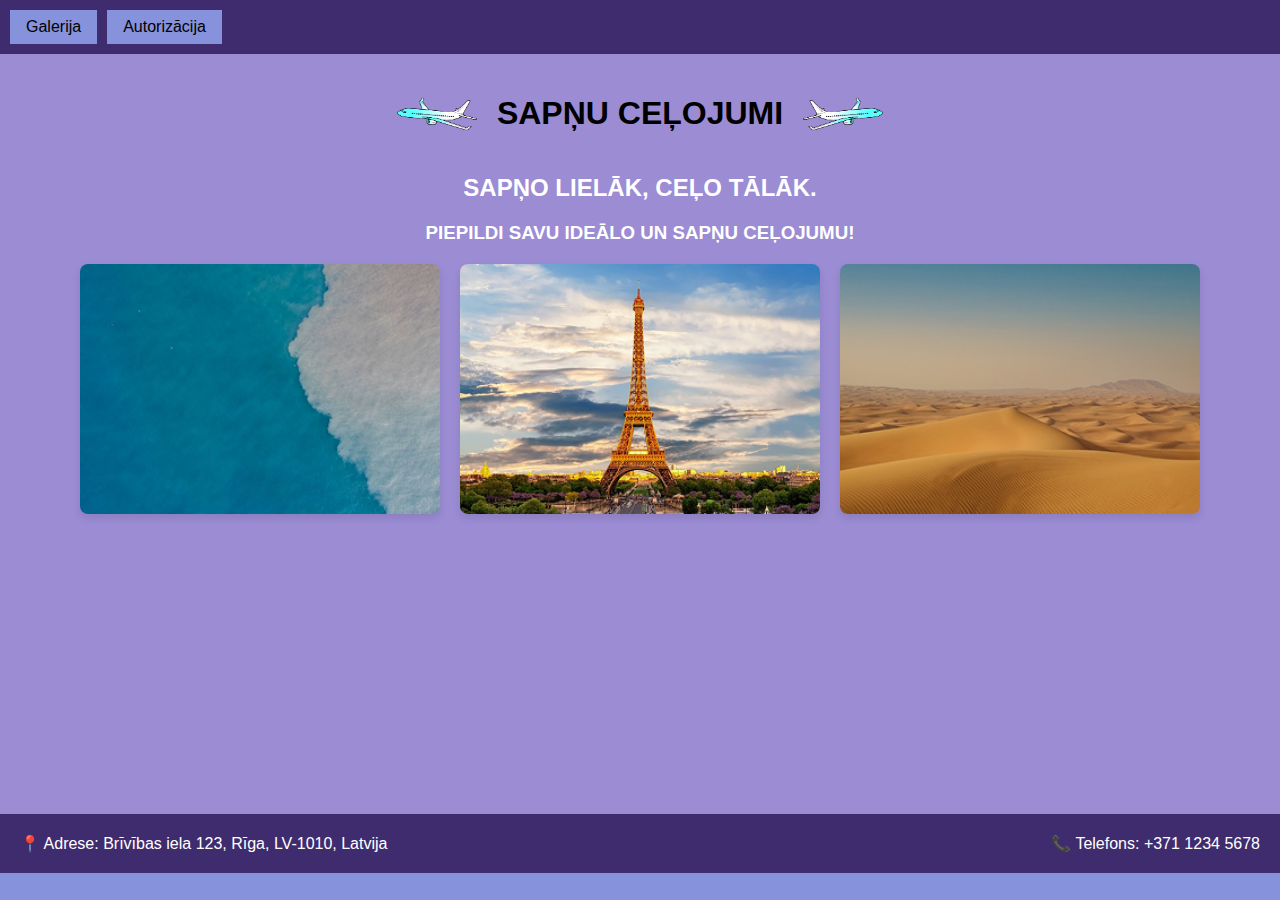
<file: index.html>
<!DOCTYPE html>
<html>
<head>
  <meta charset="utf-8">
  <meta name="viewport" content="width=device-width">
  <title>Sapņu ceļojumi</title>
  <link href="style.css" rel="stylesheet" type="text/css" />
  
</head>
<body>
  <div class="header-nav">
    <a href="galerija.html" class="nav-button">Galerija</a>
    <a href="Autorizācija.html" class="nav-button">Autorizācija</a>
  </div>

  <div class="main-content">
    <div class="planes-header">
      <img src="lidmašīna.png.png" alt="plane" class="plane-icon" style="transform: scaleX(-1)">
      <h1>SAPŅU CEĻOJUMI</h1>
      <img src="lidmašīna.png.png" alt="plane" class="plane-icon">
    </div>
    
    <div class="title-section">
      <h2>SAPŅO LIELĀK, CEĻO TĀLĀK.</h2>
      <h3>PIEPILDI SAVU IDEĀLO UN SAPŅU CEĻOJUMU!</h3>
    </div>

    <div class="image-row">
      <img src="okeāns.png" alt="okeāns">
      <img src="parīze.png" alt="parīze">
      <img src="tuksnes.png" alt="tuksnes">
    </div>
  </div>

  <div class="footer">
    <div>📍 Adrese: Brīvības iela 123, Rīga, LV-1010, Latvija</div>
    <div>📞 Telefons: +371 1234 5678</div>
  </div>
</body>
</html>
</file>
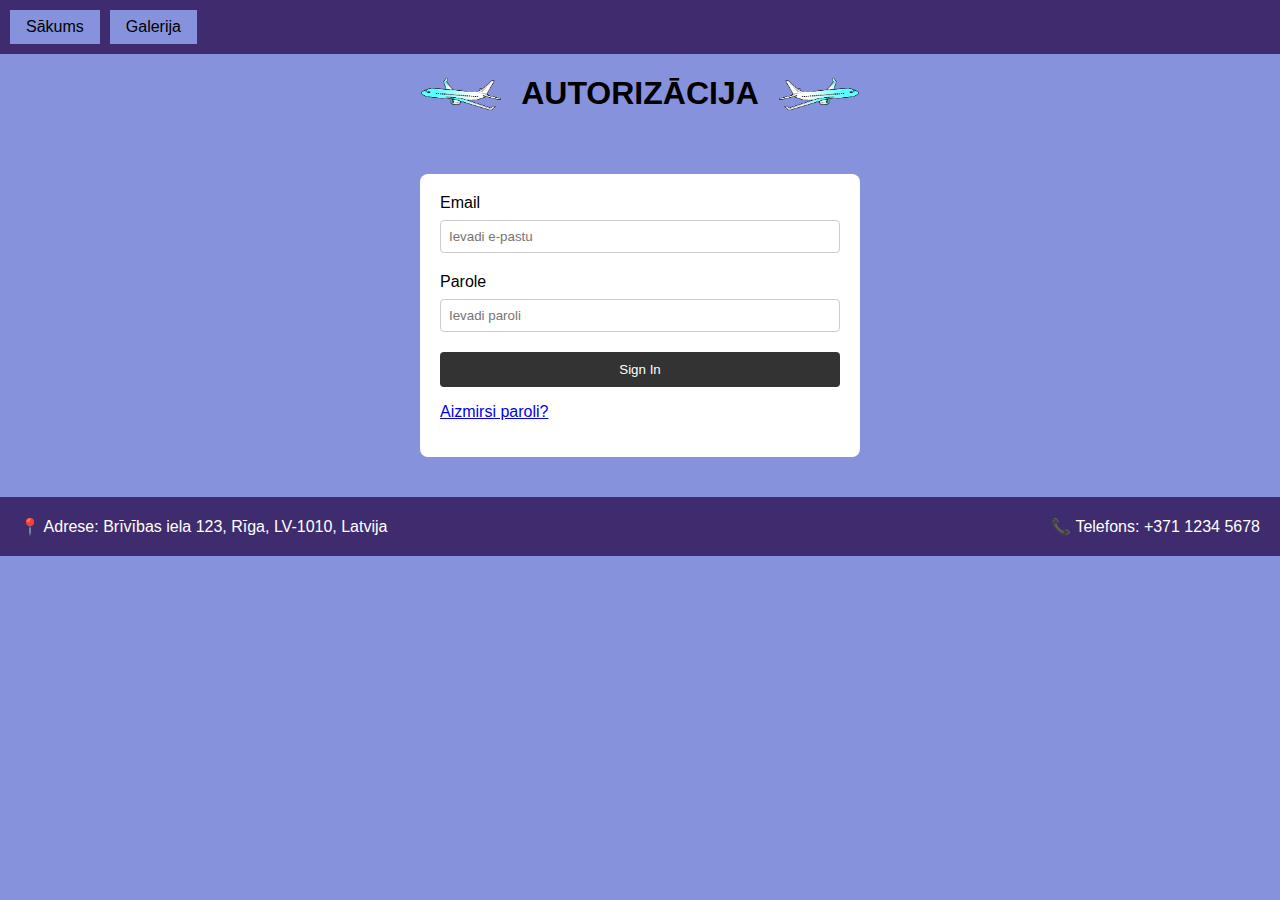
<file: Autorizācija.html>
<!DOCTYPE html>
<html>
<head>
  <meta charset="utf-8">
  <meta name="viewport" content="width=device-width">
  <title>Sapņu ceļojumi</title>
  <link href="style.css" rel="stylesheet" type="text/css" />
  
</head>
<body>
  <div class="nav-buttons">
    <a href="index.html" class="nav-button">Sākums</a>
    <a href="galerija.html" class="nav-button">Galerija</a>
  </div>

  <div class="header-content">
    <img src="lidmašīna.png.png" alt="plane" class="plane-icon" style="transform: scaleX(-1)">
    <h1>AUTORIZĀCIJA</h1>
    <img src="lidmašīna.png.png" alt="plane" class="plane-icon">
  </div>

  <div class="auth-container">
    <form id="loginForm">
      <label for="email">Email</label>
      <input type="email" id="email" placeholder="Ievadi e-pastu" required>

      <label for="password">Parole</label>
      <input type="password" id="password" placeholder="Ievadi paroli" required>

      <button type="submit">Sign In</button>
      <p><a href="#">Aizmirsi paroli?</a></p>
    </form>
  </div>

  <div class="footer">
    <div>📍 Adrese: Brīvības iela 123, Rīga, LV-1010, Latvija</div>
    <div>📞 Telefons: +371 1234 5678</div>
  </div>

  <script>
    document.getElementById('loginForm').addEventListener('submit', function(e) {
      e.preventDefault();
      const email = document.getElementById('email').value;
      const password = document.getElementById('password').value;

      if (email === "test@example.com" && password === "parole123") {
        alert("Autorizācija veiksmīga!");
      } else {
        alert("Nepareizs e-pasts vai parole!");
      }
    });
  </script>
</body>
</html>
</file>
<file: style.css>
/* Common styles */
body {
  margin: 0;
  font-family: Arial, sans-serif;
  background-color: #8792dc;
}

/* Navigation */
.header-nav, .nav-buttons {
  background-color: #3f2c6e;
  padding: 10px;
  display: flex;
  gap: 10px;
}

.nav-button {
  background-color: #8792dc;
  padding: 8px 16px;
  border: none;
  color: black;
  text-decoration: none;
}

/* Main content */
.main-content {
  background-color: #9b8cd4;
  padding: 20px;
  text-align: center;
  min-height: calc(100vh - 180px);
}

/* Image layouts */
.image-row {
  display: flex;
  justify-content: center;
  gap: 20px;
  margin: 20px auto;
  max-width: 1200px;
  padding: 0 20px;
}

.image-row img {
  width: 30%;
  height: 250px;
  object-fit: cover;
  border-radius: 8px;
  box-shadow: 0 4px 8px rgba(0,0,0,0.1);
}

/* Headers */
.title-section {
  text-align: center;
  color: white;
  margin: 20px 0;
}

.planes-header, .header-content {
  display: flex;
  align-items: center;
  justify-content: center;
  gap: 20px;
}

.plane-icon {
  width: 80px;
  height: auto;
}

/* Gallery specific */
.gallery-header {
  background-color: #3f2c6e;
  padding: 20px;
  text-align: center;
  color: white;
}

.gallery-grid {
  display: grid;
  grid-template-columns: repeat(5, 1fr);
  gap: 20px;
  padding: 20px;
  background-color: #9b8cd4;
}

.gallery-grid img {
  width: 100%;
  height: 200px;
  object-fit: cover;
  border-radius: 8px;
}

/* Authorization specific */
.auth-container {
  background-color: white;
  max-width: 400px;
  margin: 40px auto;
  padding: 20px;
  border-radius: 8px;
}

.auth-container input {
  width: 100%;
  padding: 8px;
  margin: 8px 0 20px;
  border: 1px solid #ccc;
  border-radius: 4px;
  box-sizing: border-box;
}

.auth-container button {
  width: 100%;
  padding: 10px;
  background-color: #333;
  color: white;
  border: none;
  border-radius: 4px;
  cursor: pointer;
}

/* Footer */
.footer {
  background-color: #3f2c6e;
  color: white;
  padding: 20px;
  display: flex;
  justify-content: space-between;
  width: 100%;
  box-sizing: border-box;
}
</file>
